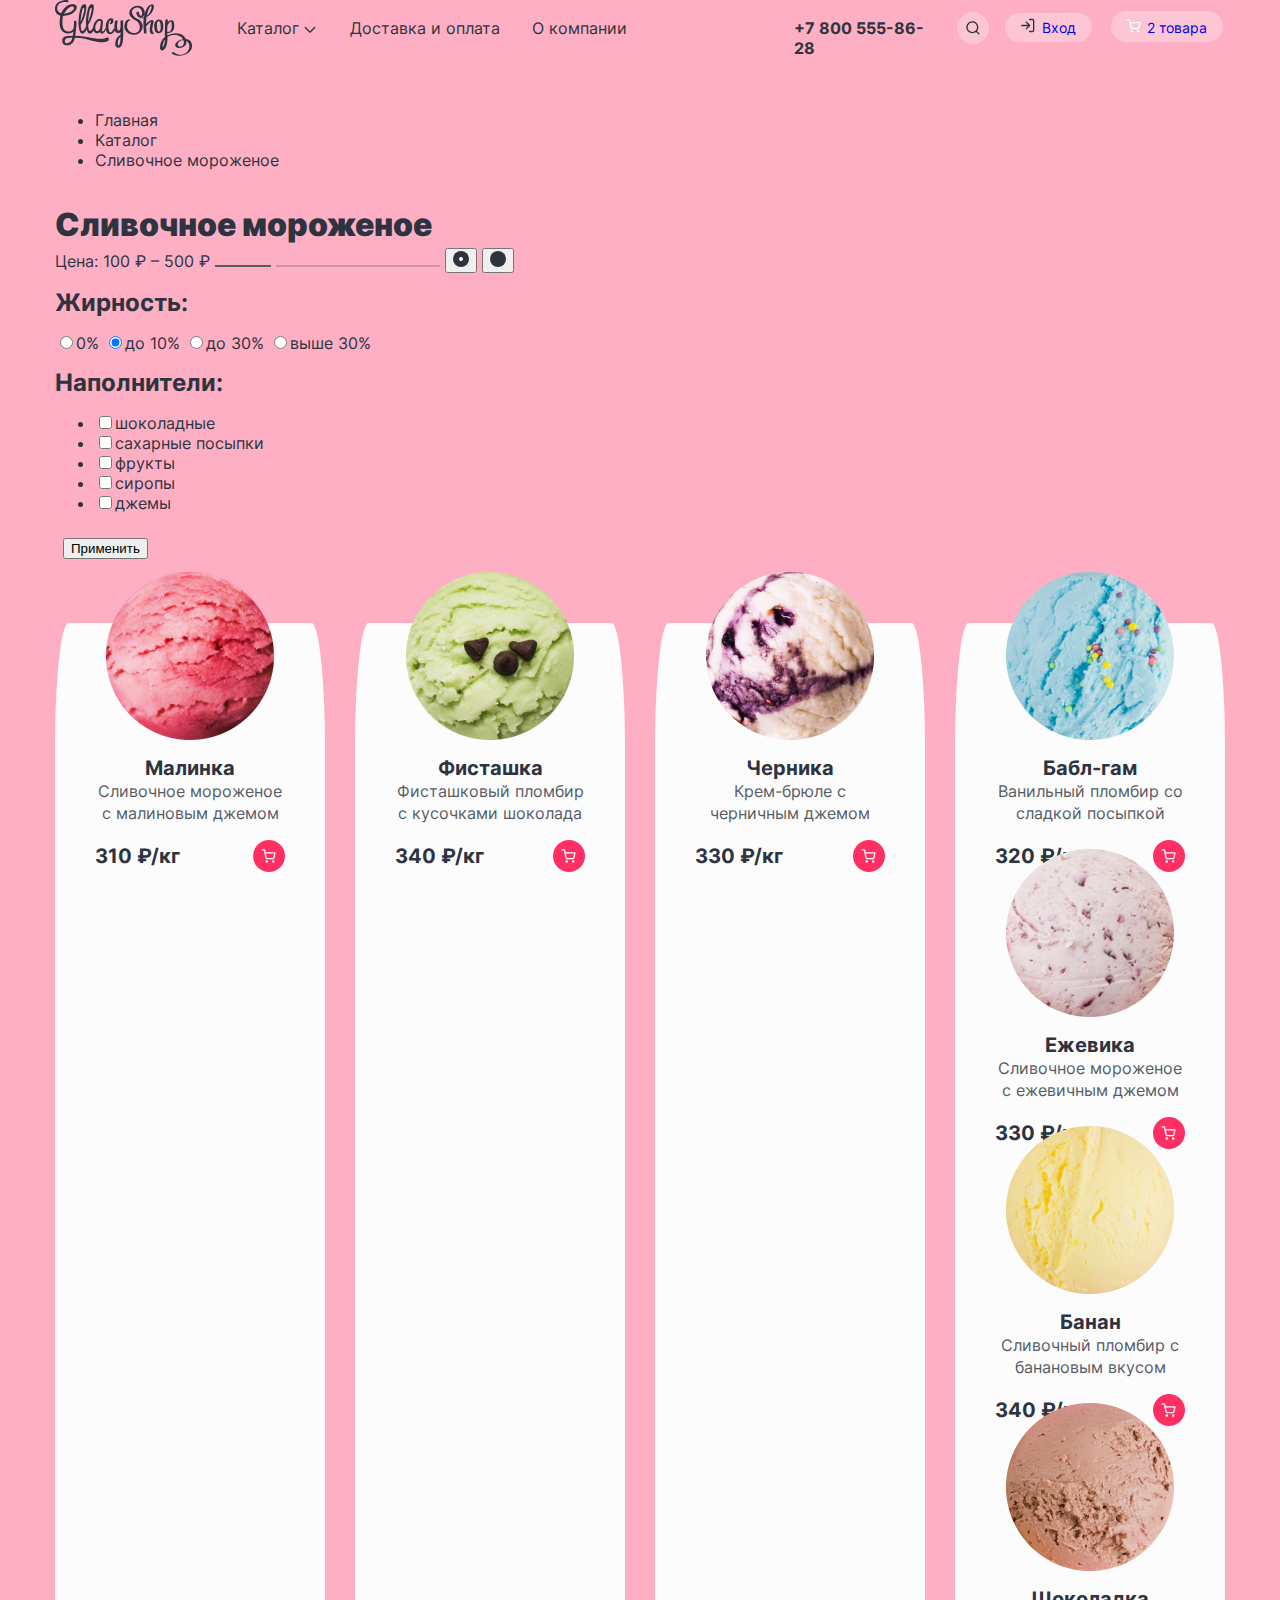
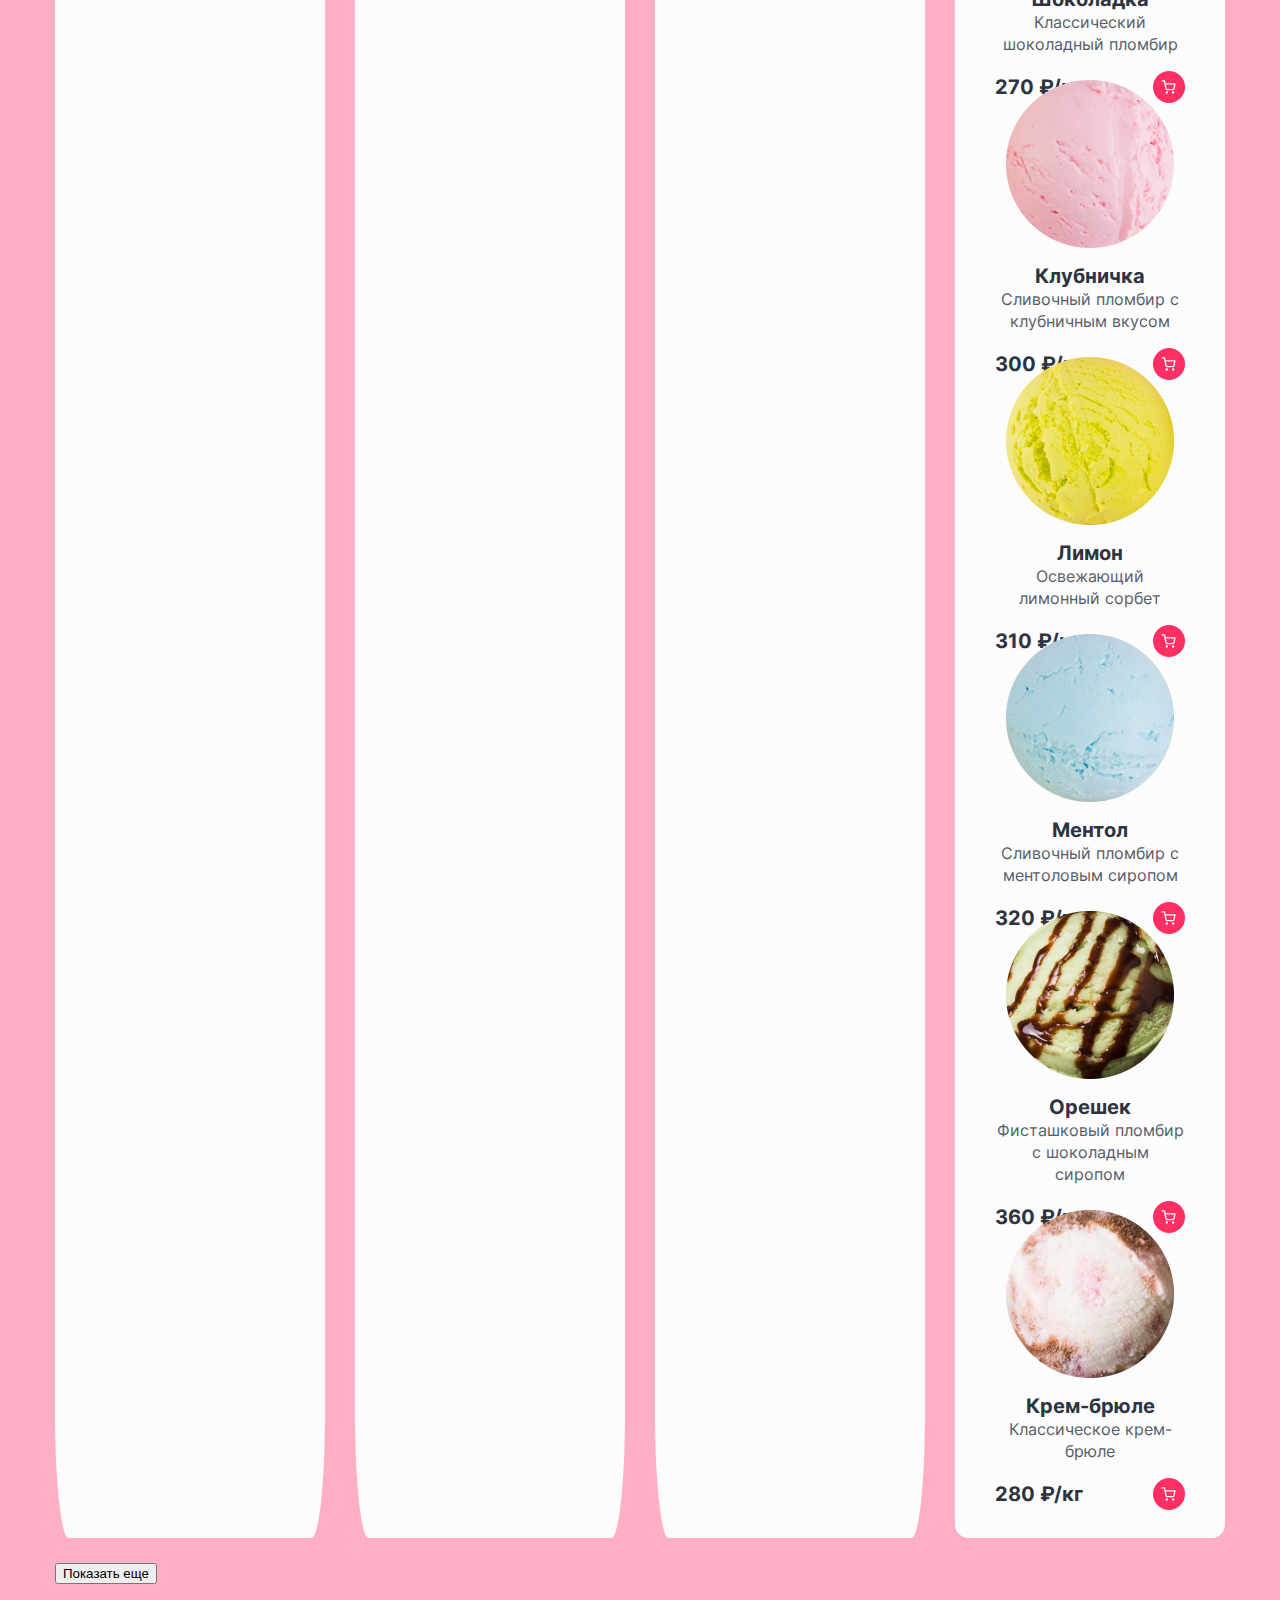
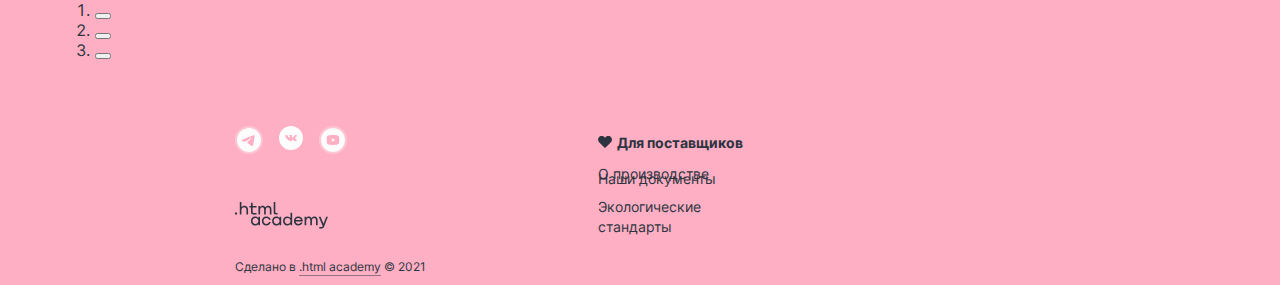
<file: catalog.html>
<!DOCTYPE html>
<html lang="ru">

<head>
  <meta charset="utf-8">
  <meta name="viewport" content="width=device-width" scale=1.0>
  <title>Магазин "Глейси"</title>
  <link rel="stylesheet" href="./styles/styles.css">
</head>

<body class="page-container ">
  <div class="page-content">
    <header class="page-header">
      <h1 class="visually-hidden">Магазин "Глейси"</h1>
      <nav class="header-navigation">
        <a class="header-link" href="#">
          <img class="header-logo" src="./images/logo-header.png " width="137" height="56"
            alt="Логотип магазина Глейси.">
        </a>
        <ul class="navigation-menu-list">
          <li class="navigation-item catalog-item">
            <a class="navigation-link navigation-link-catalog" href="catalog.html">Каталог
            </a>
            <div class="popover-catalog popover-open">
              <ul class="subcatalog-list">
                <li class="subcatalog-item subcatalog-new">
                  <a href="#" class="subcatalog-link">Новинки</a>
                </li>
                <li class="subcatalog-item">
                  <a href="catalog.html" class="subcatalog-link">Сливочное</a>
                </li>
                <li class="subcatalog-item">
                  <a href="#" class="subcatalog-link">Щербеты</a>
                </li>
                <li class="subcatalog-item">
                  <a href="#" class="subcatalog-link">Фруктовый лед</a>
                </li>
                <li class="subcatalog-item">
                  <a href="#" class="subcatalog-link">Мелорин</a>
                </li>
              </ul>
            </div>
          </li>
          <li class="navigation-item">
            <a class="navigation-link" href="#">Доставка и оплата</a>
          </li>
          <li class="navigation-item">
            <a class="navigation-link" href="#">О компании</a>
          </li>
        </ul>
      </nav>
      <nav class="navigation-user-menu">
        <div class="phone-link-wrapper">
          <a class="phone-link" href="tel:+78005558628">+7 800 555-86-28</a>
        </div>
        <ul class="navigation-user-list">
          <li class="navigation-user-item">
            <a class="navigation-user-link navigation-search-entry" href="#">
              <svg class="header-search-icon" width="14" height="14" aria-hidden="true" focusable="false" role="img"
                viewBox="0 0 14 14" fill="none" xmlns="http://www.w3.org/2000/svg">
                <path fill-rule="evenodd" clip-rule="evenodd"
                  d="M1.663 6.188a4.667 4.667 0 1 1 8.028 3.237.674.674 0 0 0-.124.124 4.667 4.667 0 0 1-7.904-3.361Zm8.412 4.688a6 6 0 1 1 .943-.943l2.45 2.45a.667.667 0 1 1-.943.943l-2.45-2.45Z" />
              </svg>
              <span class="visually-hidden">Поиск по сайту</span>
            </a>
            <div class="popover-search-wrapper popover-open">
              <form class="popover-search-form" action="https://echo.htmlacademy.ru/" method="get">
                <label class="visually-hidden" for="form-search">Поиск товара на сайте
                </label>
                <input class="search-form-input input-field-state" name="form-search" type="text" id="form-search"
                  placeholder="Поиск по сайту" required>
                <span class="visually-hidden">Сбросить</span>
              </form>
            </div>
          </li>
          <li class="navigation-user-item entry-popover">
            <a class="navigation-user-link navigation-user-entry" href="#">
              <svg class="entry-icon" width="14" height="15" viewBox="0 0 14 15" fill="none"
                xmlns="http://www.w3.org/2000/svg" aria-hidden="true" focusable="false" role="img">
                <path fill-rule="evenodd" clip-rule="evenodd"
                  d="M8 1.525c0-.369.298-.667.667-.667h2.666a2 2 0 0 1 2 2v9.333a2 2 0 0 1-2 2H8.667a.667.667 0 0 1 0-1.333h2.666A.667.667 0 0 0 12 12.19V2.858a.666.666 0 0 0-.667-.667H8.667A.667.667 0 0 1 8 1.525ZM4.862 3.72c.26-.26.682-.26.943 0l3.329 3.329a.673.673 0 0 1 .2.476.664.664 0 0 1-.2.476l-3.33 3.328a.667.667 0 1 1-.942-.943l2.195-2.195H.667a.667.667 0 1 1 0-1.333h6.39L4.862 4.663a.667.667 0 0 1 0-.943Z" />
              </svg>
              <span class="header-entry-text">Вход</span>
            </a>
            <div class="popover-personal popover-open">
              <section class="popover-account-content">
                <div class="account-wrapper">
                  <h2 class="personal-account">Личный кабинет</h2>
                  <form class="entry-form" action="https://echo.htmlacademy.ru/" method="post">
                    <div class="registr-email">
                      <label for="entry-email" class="visually-hidden">Поле ввода имейла</label>
                      <input type="text" class="entry-input input-account" name="email" id="entry-email"
                        placeholder="email@example.com" required>
                    </div>
                    <div class="registr-password">
                      <label for="entry-password" class="visually-hidden">Поле ввода пароля</label>
                      <input type="password" name="password" class="entry-input input-account" id="entry-password"
                        required>
                    </div>
                  </form>
                </div>
                <div class="registr-wrapper">
                  <button class="entry-button button" type="submit">Войти
                  </button>
                  <div class="entry-wrapper">
                    <a href="#" class="auth-recovery">Забыли пароль?</a>
                    <a href="#" class="auth-register">Регистрация</a>
                  </div>
              </section>
            </div>
          </li>
          <li class="navigation-user-item cart-item">
            <a class="navigation-user-link navigation-cart" href="#">
              <svg class="cart-icon" width="15" height="14" viewBox="0 0 15 14" fill="none"
                xmlns="http://www.w3.org/2000/svg" aria-hidden="true" focusable="false" role="img">
                <path fill-rule="evenodd" clip-rule="evenodd"
                  d="M1.167.108a.667.667 0 1 0 0 1.333h1.77l.468 2.336a.664.664 0 0 0 .011.053l.967 4.833a1.826 1.826 0 0 0 1.819 1.47h5.62a1.826 1.826 0 0 0 1.819-1.47l.001-.005.927-4.861a.667.667 0 0 0-.655-.792H4.611L4.138.644a.667.667 0 0 0-.654-.536H1.167ZM5.69 8.402l-.813-4.064h8.23l-.775 4.067a.492.492 0 0 1-.492.395H6.183a.492.492 0 0 1-.492-.397Zm-1.134 3.961a1.246 1.246 0 1 1 2.492 0 1.246 1.246 0 0 1-2.492 0Zm6.374 0a1.246 1.246 0 1 1 2.491 0 1.246 1.246 0 0 1-2.491 0Z" />
              </svg>
              <span class="products-quantity">2 товара</span>
              <span class="products-quantity cart-empty">нет товаров</span>
            </a>
            <div class="cart-popover-wrapper">
              <div class="cart-popover">
                <h2 class="cart-popover-caption">Корзина</h2>
                <form class="cart-form" action="https://echo.htmlacademy.ru/" method="get">
                  <ul class="cart-popover-list">
                    <li class="cart-popover-item">
                      <a href="#" class="cart-item-link">
                        <img src="./images/ball-cream.png" width="46" height="46" alt="Малиновое мороженое."
                          class="cart-item-img">
                        <div class="cart-caption-wrapper">
                          <h3 class="cart-product-caption">Малинка
                          </h3>
                          <input type="hidden" id="product-cart" name="product" value="Мороженое малиновое">
                          <span class="cart-product-quantity">1 кг х 310 ₽</span>
                        </div>
                      </a>
                      <span class="cart-product-price">310 ₽</span>
                      <button class="cart-product-button" type="button">
                        <span class="visually-hidden">Удалить товар из корзины.</span>
                      </button>
                    </li>
                    <li class="cart-popover-item">
                      <a href="#" class="cart-item-link">
                        <img class="cart-item-img" src="./images/babl-gam.png" width="46" height="46"
                          alt="Мороженое бабл-гам.">
                        <div class="cart-caption-wrapper">
                          <h3 class="cart-product-caption">Бабл-гам</h3>
                          <input type="hidden" id="product-cart-bubblegum" name="product" value="Мороженое bubblegum">
                          <span class="cart-product-quantity">1,5 кг х 320 ₽</span>
                        </div>
                      </a>
                      <span class="cart-product-price">480 ₽</span>
                      <button class="cart-product-button product-button" type="button">
                        <span class="visually-hidden">Удалить товар из корзины.</span>
                      </button>
                    </li>
                  </ul>
                </form>
                <div class="cart-order-wrapper">
                  <button type="submit" class="cart-form-button button">Оформить заказ
                  </button>
                  <span class="cart-total-price">Итого: 790 ₽</span>
                </div>

              </div>
            </div>
            <div class="cart-popover-empty" Ваша корзина пока пуста>
            </div>
          </li>
        </ul>
      </nav>
    </header>
    <section class="breadcrumbs">
      <h2 class="visually-hidden">Сливочное мороженое</h2>
      <div class="breadcrumbs-wrapper">
        <div class="bread-wrapper">
      <ul class="breadcrumbs-list>">
        <li class="breadcrumbs-item">
          <a class="breadcrumbs-link main-page" href="#">Главная</a>
        </li>
        <li class="breadcrumbs-item">
          <a class="breadcrumbs-link main-catalog" href="#">Каталог</a>
        </li>
        <li class="breadcrumbs-item creamy-ice">
          <a class="breadcrumbs-link creamy-ice" href="#">Сливочное мороженое</a>
        </li>
      </ul>
      </div>
      <span class="breadcrumbs-title">Сливочное мороженое</span>
      </div>
    </section>
<section class="price">
  <h2 class="visually-hidden">Сортировка по цене</h2>
  <span class="price-product">Цена: 100 ₽ – 500 ₽</span>
  <img class="centr-line" src="./images/Линия центр.svg" width="56" alt="Линия центр">
   <img class="main-line" src="./images/Линия основная.png" width="164" alt="Линия основная">
  <button class="slider-button slider-next" type="button"><img class="circle-1" src="./images/Круг 1.svg" width="16" height="16" alt="Круг"></button>
  <button class="slider-button slider-prev" type="button"><img class="circle-2" src="./images/круг2.svg" width="16" height="16" alt="Круг"></button>
</section>
<section class="fat-content">
  <h2 class="fat">Жирность:</h2>
<input type="radio" name="checkbox" aria-label="0%">0%</label>
<input type="radio" name="checkbox" aria-label="до 10%" checked>до 10%</label>
<input type="radio" name="checkbox" aria-label="до 30%">до 30%</label>
<input type="radio" name="checkbox" aria-label="выше 30%">выше 30% </label>
</section>
<section class="fillers">
  <h2 class="fillers-cream">Наполнители:</h2>
  <ul class="fillers-list">
    <li class="fillers-item">
      <input type="checkbox" aria-label="chocolate">шоколадные</label>
    </li>
    <li class="fillers-item">
      <input type="checkbox" aria-label="sugar-sprinkles">сахарные посыпки</label>
    </li>
    <li class="fillers-item">
      <input type="checkbox" aria-label="fruits">фрукты</label>
    </li>
    <li class="fillers-item">
      <input type="checkbox" aria-label="syrups">сиропы</label>
    </li>
    <li class="fillers-item">
      <input type="checkbox" aria-label="jams">джемы</label>
      </li>
  </ul>
  <a class="navigation-link" href="#">
  <button class="button-apply" type="submit">Применить</button>
  </a>
</section>
<section class="popular-products">
  <h2 class="visually-hidden">Популярные продукты</h2>
  <div class="products-cards">
    <div class="products-wrapper">
      <div class="products-img-wrapper">
        <img class="products-item-img" src="./images/ball-cream.png" width="168" height="168"
          alt="Мороженое малиновое.">
      </div>
      <div class="products-desc-wrapper">
        <h3 class="products-caption">Малинка</h3>
        <p class="products-desc">Сливочное мороженое с малиновым джемом</p>
      </div>
      <div class="products-price-wrapper">
        <span class="products-price">310 ₽/кг</span>
        <a class="products-cart-icon" href="#">
          <svg class="cart-icon" width="15" height="14" viewBox="0 0 15 14" fill="none"
            xmlns="http://www.w3.org/2000/svg" role="img" aria-label="Поместить в корзину.">
            <path fill-rule="evenodd" clip-rule="evenodd"
              d="M1.167.25a.667.667 0 1 0 0 1.333h1.77l.468 2.336a.664.664 0 0 0 .011.053l.967 4.833a1.826 1.826 0 0 0 1.819 1.47h5.62a1.826 1.826 0 0 0 1.819-1.47l.001-.005.927-4.861a.667.667 0 0 0-.655-.792H4.611L4.138.786A.667.667 0 0 0 3.484.25H1.167ZM5.69 8.544 4.878 4.48h8.23l-.775 4.067a.492.492 0 0 1-.492.395H6.183a.492.492 0 0 1-.492-.397Zm-1.134 3.961a1.246 1.246 0 1 1 2.492 0 1.246 1.246 0 0 1-2.492 0Zm6.374 0a1.246 1.246 0 1 1 2.491 0 1.246 1.246 0 0 1-2.491 0Z" />
          </svg>
        </a>
      </div>
    </div>

    <div class="products-wrapper">
      <div class="products-img-wrapper">
        <img class="products-item-img" src="./images/ball-pistachio.png" width="168" height="168"
          alt="Мороженое фисташковое.">
      </div>
      <div class="products-desc-wrapper">
        <h3 class="products-caption">Фисташка</h3>
        <p class="products-desc">Фисташковый пломбир с кусочками шоколада
        </p>
      </div>
      <div class="products-price-wrapper">
        <span class="products-price">340 ₽/кг</span>
        <a class="products-cart-icon" href="#">
          <svg class="cart-icon" width="15" height="14" viewBox="0 0 15 14" fill="none"
            xmlns="http://www.w3.org/2000/svg" role="img" aria-label="Поместить в корзину.">
            <path fill-rule="evenodd" clip-rule="evenodd"
              d="M1.167.25a.667.667 0 1 0 0 1.333h1.77l.468 2.336a.664.664 0 0 0 .011.053l.967 4.833a1.826 1.826 0 0 0 1.819 1.47h5.62a1.826 1.826 0 0 0 1.819-1.47l.001-.005.927-4.861a.667.667 0 0 0-.655-.792H4.611L4.138.786A.667.667 0 0 0 3.484.25H1.167ZM5.69 8.544 4.878 4.48h8.23l-.775 4.067a.492.492 0 0 1-.492.395H6.183a.492.492 0 0 1-.492-.397Zm-1.134 3.961a1.246 1.246 0 1 1 2.492 0 1.246 1.246 0 0 1-2.492 0Zm6.374 0a1.246 1.246 0 1 1 2.491 0 1.246 1.246 0 0 1-2.491 0Z" />
          </svg>
        </a>
      </div>
    </div>
    <div class="products-wrapper">
      <div class="products-img-wrapper">
        <img src="./images/blueberries.png" width="168" height="168" alt="Черничное мороженое."
          class="products-item-img">
      </div>
      <div class="products-desc-wrapper">
        <h3 class="products-caption">Черника</h3>
        <p class="products-desc">Крем-брюле
          с черничным джемом
        </p>
      </div>
      <div class="products-price-wrapper">
        <span class="products-price">330 ₽/кг</span>
        <a class="products-cart-icon" href="#">
          <svg class="cart-icon" width="15" height="14" viewBox="0 0 15 14" fill="none"
            xmlns="http://www.w3.org/2000/svg" role="img" aria-label="Поместить в корзину.">
            <path fill-rule="evenodd" clip-rule="evenodd"
              d="M1.167.25a.667.667 0 1 0 0 1.333h1.77l.468 2.336a.664.664 0 0 0 .011.053l.967 4.833a1.826 1.826 0 0 0 1.819 1.47h5.62a1.826 1.826 0 0 0 1.819-1.47l.001-.005.927-4.861a.667.667 0 0 0-.655-.792H4.611L4.138.786A.667.667 0 0 0 3.484.25H1.167ZM5.69 8.544 4.878 4.48h8.23l-.775 4.067a.492.492 0 0 1-.492.395H6.183a.492.492 0 0 1-.492-.397Zm-1.134 3.961a1.246 1.246 0 1 1 2.492 0 1.246 1.246 0 0 1-2.492 0Zm6.374 0a1.246 1.246 0 1 1 2.491 0 1.246 1.246 0 0 1-2.491 0Z" />
          </svg>
        </a>
      </div>
    </div>
    <div class="products-wrapper">
      <div class="products-img-wrapper">
        <img src="./images/babl-gam.png" alt="Мороженое с ароматом ванили." width="168" height="168"
          class="products-item-img">
      </div>
      <div class="products-desc-wrapper">
        <h3 class="products-caption">Бабл-гам</h3>
        <p class="products-desc">Ванильный пломбир
          со сладкой посыпкой</p>
      </div>
      <div class="products-price-wrapper">
        <span class="products-price">320 ₽/кг</span>
        <a class="products-cart-icon" href="#">
          <svg class="cart-icon" width="15" height="14" viewBox="0 0 15 14" fill="none"
            xmlns="http://www.w3.org/2000/svg" role="img" aria-label="Поместить в корзину.">
            <path fill-rule="evenodd" clip-rule="evenodd"
              d="M1.167.25a.667.667 0 1 0 0 1.333h1.77l.468 2.336a.664.664 0 0 0 .011.053l.967 4.833a1.826 1.826 0 0 0 1.819 1.47h5.62a1.826 1.826 0 0 0 1.819-1.47l.001-.005.927-4.861a.667.667 0 0 0-.655-.792H4.611L4.138.786A.667.667 0 0 0 3.484.25H1.167ZM5.69 8.544 4.878 4.48h8.23l-.775 4.067a.492.492 0 0 1-.492.395H6.183a.492.492 0 0 1-.492-.397Zm-1.134 3.961a1.246 1.246 0 1 1 2.492 0 1.246 1.246 0 0 1-2.492 0Zm6.374 0a1.246 1.246 0 1 1 2.491 0 1.246 1.246 0 0 1-2.491 0Z" />
          </svg>
        </a>
      </div>
      <div class="products-wrapper">
        <div class="products-img-wrapper">
          <img src="./images/blackberry.png" alt="Мороженое с ежевичным джемом." width="168" height="168"
            class="products-item-img">
        </div>
        <div class="products-desc-wrapper">
          <h3 class="products-caption">Ежевика</h3>
          <p class="products-desc">Сливочное мороженое с ежевичным джемом</p>
        </div>
        <div class="products-price-wrapper">
          <span class="products-price">330 ₽/кг</span>
          <a class="products-cart-icon" href="#">
            <svg class="cart-icon" width="15" height="14" viewBox="0 0 15 14" fill="none"
              xmlns="http://www.w3.org/2000/svg" role="img" aria-label="Поместить в корзину.">
              <path fill-rule="evenodd" clip-rule="evenodd"
                d="M1.167.25a.667.667 0 1 0 0 1.333h1.77l.468 2.336a.664.664 0 0 0 .011.053l.967 4.833a1.826 1.826 0 0 0 1.819 1.47h5.62a1.826 1.826 0 0 0 1.819-1.47l.001-.005.927-4.861a.667.667 0 0 0-.655-.792H4.611L4.138.786A.667.667 0 0 0 3.484.25H1.167ZM5.69 8.544 4.878 4.48h8.23l-.775 4.067a.492.492 0 0 1-.492.395H6.183a.492.492 0 0 1-.492-.397Zm-1.134 3.961a1.246 1.246 0 1 1 2.492 0 1.246 1.246 0 0 1-2.492 0Zm6.374 0a1.246 1.246 0 1 1 2.491 0 1.246 1.246 0 0 1-2.491 0Z" />
            </svg>
          </a>
        </div>
      </div>
      <div class="products-wrapper">
        <div class="products-img-wrapper">
          <img src="./images/banan-2.png" alt="Мороженое со вкусом банана." width="168" height="168"
            class="products-item-img">
        </div>
        <div class="products-desc-wrapper">
          <h3 class="products-caption">Банан</h3>
          <p class="products-desc">Сливочный пломбир с банановым вкусом</p>
        </div>
        <div class="products-price-wrapper">
          <span class="products-price">340 ₽/кг</span>
          <a class="products-cart-icon" href="#">
            <svg class="cart-icon" width="15" height="14" viewBox="0 0 15 14" fill="none"
              xmlns="http://www.w3.org/2000/svg" role="img" aria-label="Поместить в корзину.">
              <path fill-rule="evenodd" clip-rule="evenodd"
                d="M1.167.25a.667.667 0 1 0 0 1.333h1.77l.468 2.336a.664.664 0 0 0 .011.053l.967 4.833a1.826 1.826 0 0 0 1.819 1.47h5.62a1.826 1.826 0 0 0 1.819-1.47l.001-.005.927-4.861a.667.667 0 0 0-.655-.792H4.611L4.138.786A.667.667 0 0 0 3.484.25H1.167ZM5.69 8.544 4.878 4.48h8.23l-.775 4.067a.492.492 0 0 1-.492.395H6.183a.492.492 0 0 1-.492-.397Zm-1.134 3.961a1.246 1.246 0 1 1 2.492 0 1.246 1.246 0 0 1-2.492 0Zm6.374 0a1.246 1.246 0 1 1 2.491 0 1.246 1.246 0 0 1-2.491 0Z" />
            </svg>
          </a>
        </div>
      </div>
      <div class="products-wrapper">
        <div class="products-img-wrapper">
          <img src="./images/chocolate.png" alt="Мороженое с шоколадным вкусом." width="168" height="168"
            class="products-item-img">
        </div>
        <div class="products-desc-wrapper">
          <h3 class="products-caption">Шоколадка</h3>
          <p class="products-desc">Классический шоколадный пломбир
          </p>
        </div>
        <div class="products-price-wrapper">
          <span class="products-price">270 ₽/кг</span>
          <a class="products-cart-icon" href="#">
            <svg class="cart-icon" width="15" height="14" viewBox="0 0 15 14" fill="none"
              xmlns="http://www.w3.org/2000/svg" role="img" aria-label="Поместить в корзину.">
              <path fill-rule="evenodd" clip-rule="evenodd"
                d="M1.167.25a.667.667 0 1 0 0 1.333h1.77l.468 2.336a.664.664 0 0 0 .011.053l.967 4.833a1.826 1.826 0 0 0 1.819 1.47h5.62a1.826 1.826 0 0 0 1.819-1.47l.001-.005.927-4.861a.667.667 0 0 0-.655-.792H4.611L4.138.786A.667.667 0 0 0 3.484.25H1.167ZM5.69 8.544 4.878 4.48h8.23l-.775 4.067a.492.492 0 0 1-.492.395H6.183a.492.492 0 0 1-.492-.397Zm-1.134 3.961a1.246 1.246 0 1 1 2.492 0 1.246 1.246 0 0 1-2.492 0Zm6.374 0a1.246 1.246 0 1 1 2.491 0 1.246 1.246 0 0 1-2.491 0Z" />
            </svg>
          </a>
        </div>
      </div>
      <div class="products-wrapper">
        <div class="products-img-wrapper">
          <img src="./images/strawberry-с.png" alt="Мороженое со вкусом клубники." width="168" height="168"
            class="products-item-img">
        </div>
        <div class="products-desc-wrapper">
          <h3 class="products-caption">Клубничка</h3>
          <p class="products-desc">Сливочный пломбир с клубничным вкусом
          </p>
        </div>
        <div class="products-price-wrapper">
          <span class="products-price">300 ₽/кг</span>
          <a class="products-cart-icon" href="#">
            <svg class="cart-icon" width="15" height="14" viewBox="0 0 15 14" fill="none"
              xmlns="http://www.w3.org/2000/svg" role="img" aria-label="Поместить в корзину.">
              <path fill-rule="evenodd" clip-rule="evenodd"
                d="M1.167.25a.667.667 0 1 0 0 1.333h1.77l.468 2.336a.664.664 0 0 0 .011.053l.967 4.833a1.826 1.826 0 0 0 1.819 1.47h5.62a1.826 1.826 0 0 0 1.819-1.47l.001-.005.927-4.861a.667.667 0 0 0-.655-.792H4.611L4.138.786A.667.667 0 0 0 3.484.25H1.167ZM5.69 8.544 4.878 4.48h8.23l-.775 4.067a.492.492 0 0 1-.492.395H6.183a.492.492 0 0 1-.492-.397Zm-1.134 3.961a1.246 1.246 0 1 1 2.492 0 1.246 1.246 0 0 1-2.492 0Zm6.374 0a1.246 1.246 0 1 1 2.491 0 1.246 1.246 0 0 1-2.491 0Z" />
            </svg>
          </a>
        </div>
      </div>

      <div class="products-wrapper">
        <div class="products-img-wrapper">
          <img src="./images/lemon.png" alt="Мороженое со вкусом лимона" width="168" height="168"
            class="products-item-img">
        </div>
        <div class="products-desc-wrapper">
          <h3 class="products-caption">Лимон</h3>
          <p class="products-desc">Освежающий лимонный сорбет
          </p>
        </div>
        <div class="products-price-wrapper">
          <span class="products-price">310 ₽/кг</span>
          <a class="products-cart-icon" href="#">
            <svg class="cart-icon" width="15" height="14" viewBox="0 0 15 14" fill="none"
              xmlns="http://www.w3.org/2000/svg" role="img" aria-label="Поместить в корзину.">
              <path fill-rule="evenodd" clip-rule="evenodd"
                d="M1.167.25a.667.667 0 1 0 0 1.333h1.77l.468 2.336a.664.664 0 0 0 .011.053l.967 4.833a1.826 1.826 0 0 0 1.819 1.47h5.62a1.826 1.826 0 0 0 1.819-1.47l.001-.005.927-4.861a.667.667 0 0 0-.655-.792H4.611L4.138.786A.667.667 0 0 0 3.484.25H1.167ZM5.69 8.544 4.878 4.48h8.23l-.775 4.067a.492.492 0 0 1-.492.395H6.183a.492.492 0 0 1-.492-.397Zm-1.134 3.961a1.246 1.246 0 1 1 2.492 0 1.246 1.246 0 0 1-2.492 0Zm6.374 0a1.246 1.246 0 1 1 2.491 0 1.246 1.246 0 0 1-2.491 0Z" />
            </svg>
          </a>
        </div>
      </div>

      <div class="products-wrapper">
        <div class="products-img-wrapper">
          <img src="./images/mentol.png" alt="Мороженое с ментоловым сиропом." width="168" height="168"
            class="products-item-img">
        </div>
        <div class="products-desc-wrapper">
          <h3 class="products-caption">Ментол</h3>
          <p class="products-desc">Сливочный пломбир с ментоловым сиропом
          </p>
        </div>
        <div class="products-price-wrapper">
          <span class="products-price">320 ₽/кг</span>
          <a class="products-cart-icon" href="#">
            <svg class="cart-icon" width="15" height="14" viewBox="0 0 15 14" fill="none"
              xmlns="http://www.w3.org/2000/svg" role="img" aria-label="Поместить в корзину.">
              <path fill-rule="evenodd" clip-rule="evenodd"
                d="M1.167.25a.667.667 0 1 0 0 1.333h1.77l.468 2.336a.664.664 0 0 0 .011.053l.967 4.833a1.826 1.826 0 0 0 1.819 1.47h5.62a1.826 1.826 0 0 0 1.819-1.47l.001-.005.927-4.861a.667.667 0 0 0-.655-.792H4.611L4.138.786A.667.667 0 0 0 3.484.25H1.167ZM5.69 8.544 4.878 4.48h8.23l-.775 4.067a.492.492 0 0 1-.492.395H6.183a.492.492 0 0 1-.492-.397Zm-1.134 3.961a1.246 1.246 0 1 1 2.492 0 1.246 1.246 0 0 1-2.492 0Zm6.374 0a1.246 1.246 0 1 1 2.491 0 1.246 1.246 0 0 1-2.491 0Z" />
            </svg>
          </a>
        </div>
      </div>

      <div class="products-wrapper">
        <div class="products-img-wrapper">
          <img src="./images/nut.png" alt="Фисташковый пломбир" width="168" height="168" class="products-item-img">
        </div>
        <div class="products-desc-wrapper">
          <h3 class="products-caption">Орешек</h3>
          <p class="products-desc">Фисташковый пломбир с шоколадным сиропом</p>
        </div>
        <div class="products-price-wrapper">
          <span class="products-price">360 ₽/кг</span>
          <a class="products-cart-icon" href="#">
            <svg class="cart-icon" width="15" height="14" viewBox="0 0 15 14" fill="none"
              xmlns="http://www.w3.org/2000/svg" role="img" aria-label="Поместить в корзину.">
              <path fill-rule="evenodd" clip-rule="evenodd"
                d="M1.167.25a.667.667 0 1 0 0 1.333h1.77l.468 2.336a.664.664 0 0 0 .011.053l.967 4.833a1.826 1.826 0 0 0 1.819 1.47h5.62a1.826 1.826 0 0 0 1.819-1.47l.001-.005.927-4.861a.667.667 0 0 0-.655-.792H4.611L4.138.786A.667.667 0 0 0 3.484.25H1.167ZM5.69 8.544 4.878 4.48h8.23l-.775 4.067a.492.492 0 0 1-.492.395H6.183a.492.492 0 0 1-.492-.397Zm-1.134 3.961a1.246 1.246 0 1 1 2.492 0 1.246 1.246 0 0 1-2.492 0Zm6.374 0a1.246 1.246 0 1 1 2.491 0 1.246 1.246 0 0 1-2.491 0Z" />
            </svg>
          </a>
        </div>
      </div>

      <div class="products-wrapper">
        <div class="products-img-wrapper">
          <img src="./images/creme-brulee.png" alt="Крем-брюле." width="168" height="168" class="products-item-img">
        </div>
        <div class="products-desc-wrapper">
          <h3 class="products-caption">Крем-брюле</h3>
          <p class="products-desc">Классическое крем-брюле
          </p>
        </div>
        <div class="products-price-wrapper">
          <span class="products-price">280 ₽/кг</span>
          <a class="products-cart-icon" href="#">
            <svg class="cart-icon" width="15" height="14" viewBox="0 0 15 14" fill="none"
              xmlns="http://www.w3.org/2000/svg" role="img" aria-label="Поместить в корзину.">
              <path fill-rule="evenodd" clip-rule="evenodd"
                d="M1.167.25a.667.667 0 1 0 0 1.333h1.77l.468 2.336a.664.664 0 0 0 .011.053l.967 4.833a1.826 1.826 0 0 0 1.819 1.47h5.62a1.826 1.826 0 0 0 1.819-1.47l.001-.005.927-4.861a.667.667 0 0 0-.655-.792H4.611L4.138.786A.667.667 0 0 0 3.484.25H1.167ZM5.69 8.544 4.878 4.48h8.23l-.775 4.067a.492.492 0 0 1-.492.395H6.183a.492.492 0 0 1-.492-.397Zm-1.134 3.961a1.246 1.246 0 1 1 2.492 0 1.246 1.246 0 0 1-2.492 0Zm6.374 0a1.246 1.246 0 1 1 2.491 0 1.246 1.246 0 0 1-2.491 0Z" />
            </svg>
          </a>
        </div>
      </div>
    </div>
</section>
<div class="pagination">
  <section class="pagination-page">
    <button class="button-show-more" type="submit">Показать еще</button>
    <ol class="slider-pagination">
      <li class="slider-pagination-item">
        <button class="slider-pagination-button slider-pagination-button-current" type="button">
          <span class="visually-hidden">1 фото</span>
        </button>
      </li>
      <li class="slider-pagination-item">
        <button class="slider-pagination-button" type="button">
          <span class="visually-hidden">2 фото</span>
        </button>
      </li>
      <li class="slider-pagination-item">
        <button class="slider-pagination-button" type="button">
          <span class="visually-hidden">3 фото</span>
        </button>
      </li>
    </ol>
  </section>
</div>
</main>

<footer class="page-footer">
  <div class="wrapper-footer">
    <div class="social-network">
      <ul class="social-list">
        <li class="social-item">
          <a class="social-link" href="https://t.me/htmlacademy">
            <svg xmlns="http://www.w3.org/2000/svg" width="28" height="28" fill="none" viewBox="0 0 28 28">
              <path fill="#FCFCFC" fill-rule="evenodd"
                d="M26 14a12 12 0 1 1-24 0 12 12 0 0 1 24 0Zm-11.57-3.14c-1.17.48-3.5 1.49-7 3.01-.57.23-.86.45-.9.67-.04.36.42.5 1.04.7l.27.08c.6.2 1.43.44 1.86.45.39 0 .82-.16 1.3-.48 3.27-2.21 4.96-3.33 5.06-3.35.08-.02.18-.04.25.02.07.07.07.18.06.22-.05.19-1.84 1.86-2.77 2.72a28.24 28.24 0 0 0-.82.79c-.57.54-1 .96.02 1.63.5.32.89.59 1.28.85a88.77 88.77 0 0 0 1.8 1.23c.5.35.95.67 1.5.62.32-.03.66-.33.82-1.23.4-2.13 1.18-6.73 1.36-8.63.01-.16 0-.31-.02-.47a.5.5 0 0 0-.17-.33.78.78 0 0 0-.46-.14c-.46.01-1.15.25-4.48 1.64Z"
                clip-rule="evenodd" />
              <rect width="26" height="26" x="1" y="1" stroke="#FCFCFC" stroke-opacity=".3" stroke-width="2" rx="13" />
            </svg>
            <span class="visually-hidden">
              Телеграм
            </span>
          </a>
        </li>
        <li class="social-item">
          <a class="social-link" href="https://vk.com/htmlacademy">
            <svg xmlns="http://www.w3.org/2000/svg" width="24" height="24" fill="none" viewBox="0 0 24 24">
              <path fill="#FCFCFC" fill-rule="evenodd"
                d="M24 12a12 12 0 1 1-24 0 12 12 0 0 1 24 0Zm-11.41 2.97h-.72s-1.58.09-2.98-1.18C7.37 12.4 6.03 9.65 6.03 9.65s-.07-.18 0-.27c.1-.1.36-.1.36-.1l1.72-.01s.16.02.27.1c.1.05.15.17.15.17s.28.61.65 1.17c.71 1.08 1.05 1.32 1.29 1.2.35-.16.25-1.53.25-1.53s0-.5-.18-.71c-.14-.17-.41-.22-.53-.24-.1-.01.06-.2.26-.3.31-.13.86-.13 1.5-.13.5 0 .65.03.84.07.46.1.44.41.41 1.08l-.02.7v.18c-.01.34-.02.73.23.88.13.07.45 0 1.26-1.19.38-.56.66-1.23.66-1.23s.07-.12.16-.17c.1-.05.24-.04.24-.04h1.8s.54-.06.63.15c.1.23-.2.75-.94 1.61-.7.82-1.03 1.12-1 1.38.01.2.23.38.66.72.89.73 1.13 1.1 1.18 1.2l.01.01c.4.58-.44.62-.44.62l-1.6.02s-.34.06-.8-.2a3.94 3.94 0 0 1-.69-.6c-.33-.34-.65-.66-.91-.58-.45.12-.44.96-.44.96s0 .18-.1.28c-.1.1-.32.12-.32.12Z"
                clip-rule="evenodd" />
            </svg>
            <span class="visually-hidden">
              В Контакте
            </span>
          </a>
        </li>
        <li class="social-item">
          <a class="social-link" href="https://www.youtube.com/user/htmlacademyru">
            <svg xmlns="http://www.w3.org/2000/svg" width="28" height="28" fill="none" viewBox="0 0 28 28">
              <path fill="#FCFCFC"
                d="m16 13.8-2.8-1.32c-.25-.11-.45.01-.45.29v2.46c0 .28.2.4.45.29L16 14.2c.25-.12.25-.3 0-.42ZM14 2a12 12 0 1 0 0 24 12 12 0 0 0 0-24Zm0 16.88c-6.14 0-6.25-.56-6.25-4.88s.1-4.88 6.25-4.88c6.14 0 6.25.56 6.25 4.88s-.1 4.88-6.25 4.88Z" />
              <rect width="26" height="26" x="1" y="1" stroke="#FCFCFC" stroke-opacity=".3" stroke-width="2" rx="13" />
            </svg>
            <span class="visually-hidden">
              Youtube
            </span>
          </a>
        </li>
      </ul>
    </div>
    <section class="footer-menu">
      <h2 class="visually-hidden">Для поставщиков</h2>
      <div class="documents">
        <ul class="suppliers-list">
          <li class="suppliers-item suppliers-item-info">
            <a href="#" class="suppliers-link suppliers-link-info">
              <span class="documents-title documents-">Для поставщиков</span>
            </a>
          </li>
          <li class="suppliers-item">
            <a href="#" class="suppliers-link">
              <p class="content-info suppliers-content">О производстве</p>
            </a>
          </li>
        </ul>
      </div>
      <div class="standards">
        <ul class="about-production">
          <li class="suppliers-item">
            <a href="#" class="suppliers-link">
              <p class="content-info">Наши документы</p>
            </a>
          </li>
          <li class="suppliers-item">
            <a href="#" class="suppliers-link">
              <p class="content-info">Экологические стандарты</p>
            </a>
          </li>
        </ul>
      </div>
    </section>
    <div class="about">
      <a class="htmlacademy-logo-link" href="https://htmlacademy.ru/">
        <img class="html-academy-logo" src="./images/logo_htmlacademy.svg" width="93" height="27"
          alt="Логотип HTML-академии.">
      </a>
      <a class="copyright" href="https://htmlacademy.ru/">
        Сделано в <span class="copyright-text">.html academy</span> © 2021</a>
    </div>
  </div>
</footer>
</div>
</body>

</html>
</file>
<file: styles/styles.css>
@font-face {
  font-family: "Inter";
  font-style: normal;
  font-weight: 400;
  src: url(../fonts/inter-400.woff2) format(woff2);
  font-display: swap;
}

@font-face {
  font-family: "Inter";
  font-style: normal;
  font-weight: 700;
  src: url(../fonts/inter-700.woff2) format(woff2);
  font-display: swap;
}

@font-face {
  font-family: "Inter";
  font-style: normal;
  font-weight: 900;
  src: url(../fonts/inter-900.woff2) format(woff2);
  font-display: swap;
}

*,
*::before,
*::after {
  box-sizing: border-box;
}


html {
  height: 100%;
}

body {
  min-width: 100%;
  padding: 0;
  margin: 0;
  background-color: #FEAFC3;
  color: #2d3440;
   font-family: "Inter", sans-serif;
   font-weight: 400;
   font-size: 16px;
   line-height: 20px;

}

.visually-hidden {
  position: absolute;
  width: 1px;
  height: 1px;
  margin: -1px;
  border: 0;
  padding: 0;
  white-space: nowrap;
  /* clip-path: inset(100%); */
  clip-path: inset(100%);
  clip: rect(0 0 0 0);
  overflow: hidden;
}

.page-container {
  min-height: 100vh;
}

.theme-1 {
 background-color: #FEAFC3;
}

.theme-2 {
 background-color: #69A9FF;
}

.theme-3 {
  background-color: #FCC850;
}

.page-content {
    width: 1170px;
    margin: 0 auto;
    display: flex;
    flex-direction: column;
}

.main-index {
  flex-grow: 1;
  margin: 0 auto;

}

.header-link {
  display: inline-block;
  margin-right: 17px;
}

.header-link:focus-visible {
  outline-offset: -2px;
}

.header-logo {
 display: block;
}

.page-header {
   display: flex;
   flex-wrap: wrap;
   align-items: start;
   background-color: #FEAFC3;
   color: #2d3440;
}

.header-navigation {
   display: flex;
    width: 739px;
}

.navigation-menu-list {
  display: flex;
  flex-wrap: wrap;
  padding: 0;
  margin: 0;
  list-style-type: none;
  padding-top: 10px;
  align-items: flex-start;
}

.navigation-user-menu {
  display: flex;
  flex-wrap: wrap;
  padding-top: 12px;
  width: 430px;
  align-items: flex-start;
   column-gap: 13px;
}

.navigation-user-list {
   position: relative;
   display: flex;
    padding: 0;
    margin: 0;
    align-items: center;
    list-style-type: none;
    flex-wrap: wrap;
    column-gap: 16px;
}

.subcatalog-list {
   margin: 0;
    list-style-type: none;
    width: 136px;
    padding: 10px 0 7px 0;
    background-color: #ffffff;
    border-radius: 4px;
}

.subcatalog-link {
  padding: 6px 13px 6px 16px;
    display: block;
    font-size: 14px;
    font-weight: 400;
    color: inherit;
    text-decoration: none;
}


.subcatalog-new {
  position: relative;
  margin-bottom: 5px;
}

.subcatalog-new .subcatalog-link {
  font-size: 14px;
  line-height: 20px;
  font-weight: 700;
  padding-bottom: 12px;
}

.subcatalog-new .subcatalog-link::after {
  content: "";
  display: block;
  width: calc(100% - 32px);
  background-color: rgba(185, 185, 185, 1);
  position: absolute;
  z-index: 3;
  left: 16px;
  top: calc(100% - 1px);
}

.subcatalog-new:hover,
.subcatalog-link:hover {
 background-color: rgba(255, 203, 216, 1);
}


.subcatalog-link:focus {
 background-color: rgba(255, 74, 120, 1);
 outline: none;
}

.subcatalog-link:active{
 background-color: rgba(255, 119, 153, 1);
}

.phone-link {
  display: inline-block;
  color: rgba(45, 52, 64, 1);
  text-decoration: none;
  font-weight: 700;
  padding-top: 6px;
  padding-bottom: 4px;
  max-width: 150px;
}

.phone-link:hover {
  opacity: 0.7;
}

.navigation-link {
  display: inline-block;
  padding: 6px 16px;
  text-decoration: none;
  color: inherit;
  max-width: 179px;
}

.navigation-link-catalog {
  min-width: 117px;
  padding: 6px 38px 6px 16px;
  display: flex;
  flex-direction: row;
  justify-content: space-evenly;
}

.navigation-user-link:hover,
.navigation-link:hover {
  border-radius: 30px;
  background-color: rgba(252, 252, 252, 0.5);
}

.navigation-user-link:focus,
.navigation-link:focus {
  background-color: rgba(252, 252, 252, 0.5);
  border-radius: 30px;
  outline: 2px solid rgba(45, 52, 64, 1);
}

.navigation-user-link:active,
.navigation-link:active {
  border-radius: 30px;
  outline: none;
  background-color: rgba(252, 252, 252, 1);
}

.navigation-link-catalog::after {
  content: "";
  display: inline-block;
  width: 12px;
  height: 7px;
  background-image: url("../images/marc.svg");
  background-repeat: no-repeat;
  padding: 6px;
  position: absolute;
  top: 16px;
  left: 95px;

}

.navigation-link-catalog:hover::after,
.navigation-link-catalog:active::after {
  content: "";
  transform: rotate(180deg);
  background-image: url("../images/marc.svg");

}

.catalog-item:hover>.popover-catalog,
 .navigation-link:hover {
  display: block;
}

.catalog-item:hover>.navigation-link-catalog,
.navigation-link:hover {
  background-color: rgba(255, 74, 120, 1);
  color: rgba(252, 252, 252, 1);
  border-radius: 30px;
}

.catalog-item:hover>.navigation-link-catalog::after {
transform: rotate(180deg);
background-image: url("../images/header-arrow-down-white.svg");
}

.catalog-item:focus>.navigation-link-catalog,
.navigation-link:focus {
  background-color: rgba(255, 74, 120, 1);
  outline: 2px solid rgba(0, 0, 0, 1);
}

.catalog-item:active>.navigation-link-catalog,
.navigation-link:active {
background-color: rgba(255, 74, 120);
opacity: 0.3;
}

.catalog-item:focus-within>.popover-catalog {
  display: block;
}

.catalog-item:focus-within>.navigation-link-catalog {
  color: rgba(252, 252, 252, 1);
  background-color: rgba(255, 74, 120, 1);
  border-radius: 30px;
}

.catalog-item:focus-within>.navigation-link-catalog::after {
  background-image: url("../images/header-arrow-down-white.svg");
  transform: rotate(180deg);
}

.navigation-user-link{
  background-color: rgba(252, 252, 252, 0.3);
  text-decoration: none;

}

.navigation-search-entry {
  padding: 9px;
  border-radius: 16px;
  display: flex;
  justify-content: center;
  align-items: center;
  fill: rgba(45, 52, 64, 1);
}

.header-search-icon {
fill: rgba(45, 52, 64, 1);
}

.navigation-user-entry {
  position: relative;
 max-width: 88px;
 padding: 6px 16px;
  border-radius: 30px;
}

.navigation-user-entry,
.navigation-cart {
  text-decoration: none;
}


.entry-icon {
  margin-right: 3px;
  fill: rgba(45, 52, 64, 1);
  text-align: center;
}

.header-entry-text {
  font-size: 14px;
  text-align: center;
}

.navigation-cart {
border-radius: 30px;
padding: 8px 16px 6px 15px;
}


.cart-icon {
 margin-right: 2px;
 fill: rgba(45, 52, 64, 1);
}

/* footer */

.page- footer {
  max-width: 100%;
}

.wrapper-footer {
  position: relative;
  box-sizing: border-box;
  min-width: 1170px;
  margin: 0;
  padding: 48px 180px;
  display: flex;
  flex-direction: row;
  flex-wrap: wrap;
  align-items: center;
  justify-content: flex-start;

}

.social-network {
  position: absolute;
  display: flex;
  flex-direction: row;
  flex-wrap: wrap;
  top: 50px;
}

.social-list {
  display: flex;
  max-width: 104px;
  list-style-type: none;
  margin: 0;
  padding: 0;

}

.social-item {
  width: 28px;
  height: 28px;
  margin-right: 16px;
  align-items: center;
}

.suppliers-link {
  text-decoration: none;
  font-size: 14px;
  color: inherit;
}


.footer-socials-link:hover::after {
 content: "";
  display: block;
  width: 23px;
  height: 23px;
  border-radius: 50%;
  outline: 2px solid rgba(252, 252, 252, 0.3);
}

.socials-link:focus::after {
  background-color: rgba(252, 252, 252, 1);
  outline: 2px solid rgba(45, 52, 64, 1);
}

.socials-link:focus-visible {
  border: none;
  outline: none;
}

.socials-link:active::after {
  background-color: rgba(45, 52, 64, 1);
  outline: 2px solid rgba(252, 252, 252, 0.5);
}

.social-item-telegram::after {
  background-image: url("../images/telegram-icon.svg");
  background-repeat: no-repeat;
  background-position: center center;
}

.social-item-vkontakte::after {
  background-image: url("../images/vk-icon.svg");
  background-repeat: no-repeat;
  background-position: center center;
}

.social-item-youtube::after {
  background-image: url("../images/youtube-icon.svg");
  background-repeat: no-repeat;
  background-position: center center;
}

.footer-menu {
  width: 356px;
  display: flex;
  flex-direction: row;
  flex-wrap: wrap;
  margin-left: 363px;
  margin-top: 0;
  margin-right: 259px;

}

.suppliers-list,
.about-production {
  list-style-type: none;
  margin: 0;
  padding: 0;
}

.documents {
  position: relative;
  width: 178px;
  display: flex;
  flex-direction: column;
  flex-wrap: wrap;
}

.documents-title {
  max-width: 150px;
  font-weight: 700;
  font-size: 14px;
  line-height: 20px;
}

.suppliers-content {
  margin: 0;
  position: absolute;
  top: 40px;
}

.standards {
  width: 178px;
  display: flex;
  flex-direction: column;
  flex-wrap: wrap
}
.content-info {
  margin: 0;
  padding: 0;
  font-size: 14px;
  line-height: 20px;
  display: flex;
  flex-direction: column;
  flex-wrap: wrap;
}

.suppliers-item {
 margin-top: 8px;
}
.suppliers-item-info::before {
  background-image: url("../images/heart-footer.svg");
  background-repeat: no-repeat;
  background-position: center center;
  align-self: center;
  content: "";
  display: inline-block;
  width: 14px;
  height: 12px;
}

.about {
 position: relative;
}

.htmlacademy-logo-link {
  display: block;
}

.copyright {
  width: 193px;
  position: absolute;
 display: block;
  font-size: 12px;
  line-height: 16px;
  color: inherit;
  text-decoration: none;
  top: 22px;
}

.copyright-text {
 display: inline-block;
 border-bottom: 1px solid rgba(45, 52, 64, 0.5);
}

.html-academy-logo {
  width: 93px;
  position: absolute;
  top: -35px;
}

.html-academy-link {
font-size: 12px;
  line-height: 16px;
  color: inherit;

}

.popover-search-wrapper {
 position: absolute;
  /* display: none; */
  z-index: 4;
  padding-top: 10px;
  right: 0;
  top: calc(100% - 5px);
}

.navigation-search-entry {
  position: relative;
}

.popover-search-form {
    display: block;
    width: 356px;
    /* position: absolute; */
    padding: 25px 17px 25px 17px;
    background-color: rgba(255, 255, 255, 1);
    border-radius: 4px;
    box-shadow: 0 8px 16px rgba(45, 52, 64, 0.12);
  }

.search-form-input {
 padding: 13px 16px;
  width: 100%;
  border: none;
  outline: 1px solid rgba(185, 185, 185, 1);
  border-radius: 4px;
  font-size: 16px;
  line-height: 20px;
  font-weight: 400;
  color: rgba(185, 185, 185, 1);
  background-color: rgba(255, 255, 255, 1);
  font-family: inherit;
}

.search-form-input::placeholder {
  font-size: 16px;
  line-height: 20px;
  color: rgba(185, 185, 185, 0.7);
}

.input-field-state:not(:placeholder-shown) {
  color: rgba(45, 52, 64, 1);
  outline: 1px solid rgba(185, 185, 185, 1);
  border-radius: 4px;

}

.input-field-state:hover {
  color: rgba(45, 52, 64, 1);
  outline: 1px solid rgba(45, 52, 64, 1);
}

.input-field-state:hover::placeholder {
  color: rgba(45, 52, 64, 1);
}

.input-field-state:focus {
  outline: 2px solid rgba(45, 52, 64, 1);
  color: rgba(45, 52, 64, 1);
}

/*ошибка поля ввода*/
.error-input {
  outline: 1px solid rgba(234, 84, 84, 1);
  color: rgba(45, 52, 64, 1);
}

.error-input:hover {
  outline: 2px solid rgba(234, 84, 84, 1);
  color: rgba(45, 52, 64, 1);
}

.input-field-state:disabled {
  outline: 1px solid rgba(185, 185, 185, 1);
  background-color: rgba(231, 231, 231, 1);
  color: rgba(45, 52, 64, 0.65);
}

.input-field-state:disabled:hover {
  outline: 1px solid rgba(185, 185, 185, 1);
  background-color: rgba(231, 231, 231, 1);
  color: rgba(45, 52, 64, 1);
}

.header-form-button {
  width: 10px;
  height: 10px;
  background-image: url("../images/header-form-cross.svg");
  background-repeat: no-repeat;
  background-position: center center;
  border: none;
  background-color: transparent;
  position: absolute;
  right: 30px;
  top: calc(50% - 5px);
  cursor: pointer;
  display: none;
}

.header-form-button:hover {
  opacity: 0.7;
}

.search-form-input:not(:placeholder-shown) ~ .header-form-button {
  display: block;
}

.header-form-button:focus {
  outline: 2px solid rgba(0, 0, 0, 1);
  outline-offset: 2px;
}

.navigation-user-item {
  position: relative;
 font-size: 14px;
  margin-bottom: 5px;
  max-width: 113px;
}

.popover-open {
  position: absolute;
  display: none;
}

.navigation-user-item:hover> .popover-personal,
.navigation-user-item:focus-within> .entry-form {
display: block;
}

.cart-item:hover> .navigation-cart,
.entry-popover:hover > .navigation-user-entry,
.navigation-user-item:hover> .navigation-search-entry {
background-color: rgba(255, 74, 120, 1);
color: rgba(252, 252, 252, 1);
}

.navigation-user-item:focus> .navigation-search-entry {
outline: rgba(0, 0, 0, 1);
}

.navigation-user-item:hover>.popover-search-wrapper,
.navigation-user-item:focus-within>.popover-search-form {
 display: block;
}

.cart-item:focus-within > .navigation-cart,
.entry-popover:focus-within > .navigation-user-entry,
.navigation-user-item:focus-within > .navigation-search-entry {
  background-color: rgba(255, 74, 120, 1);
  color: rgba(252, 252, 252, 1);
}

.navigation-user-item:focus-within svg {
   fill: rgba(252, 252, 252, 1);
}

.navigation-user-item:active > .navigation-search-entry {
   background-color: rgba(255, 74, 120);
   opacity: 0.3;
}

.navigation-user-item:hover svg {
   fill: rgba(252, 252, 252, 1);
}

.navigation-user-entry {
  position: relative;
}

.popover-personal {
    /* display: none; */
    width: 420px;
    position: absolute;
    background-color: rgba(45, 52, 64, 0.12);
    color: rgba(45, 52, 64, 1);
    padding-top: 5px;
    top: 100%;
    right: 2px;
    z-index: 6;
}

.personal-account {
  margin: 0;
  font-weight: 700;
  font-size: 24px;
  line-height: 30px;
  width: 200px;
  margin-bottom: 32px;
  color: #2d3440;
}
.entry-popover {
  position: relative;
  width: 90px;
}

.account-wrapper {
  width: 420px;
  margin: 0;
  align-items: center;
  display: flex;
  flex-direction: column;
  flex-wrap: wrap;
  padding: 48px;

}


 .entry-button {
  position: absolute;
    flex-wrap: wrap;
    justify-content: left;
    width: 113px;
    padding: 8px 32px;
    top: -80px;
    left: 4px;
    background-color: #FF2F64;
    color: #FCFCFC;
    border-radius: 50px;
    border: 4px solid rgba(255, 47, 100, 0.3);
    margin-bottom: 52px;
      margin-left: 48px;
}

.entry-input {
  display: flex;
  flex-wrap: wrap;
  width: 324px;
}

.registr-wrapper {
  position: relative;
  margin: 0;
  display: flex;
  flex-direction: row;
  width: 324px;
}

.entry-wrapper {
  position: absolute;
  width: 113px;
  flex-direction: column;
  margin: 0;
  top:-80px;
  left: 180px;

}

.auth-recovery,
.auth-register {
  display: inline;
  color: #2d3440;
  text-decoration: none;
  font-size: 14px;
  line-height: 20px;
}

.input-account {
  padding: 14px;
}

.cart-popover-caption {
  padding: 0;
    margin: 0 0 30px 0;
    font-size: 24px;
    line-height: 30px;
    font-weight: 700;
    color: inherit;
}

.field-group {
  position: absolute;
   padding: 0;
   margin: 0;
}


/*
.popover-auth-button {
  grid-column: 1/2;
  background-color: #FF2F64;
  padding: 12px 5px;
  margin: 0;
  border: none;
  outline: 4px solid rgba(255, 47, 100, 0.3);
  border-radius: 26px;
  box-shadow: 0 4px 12px rgba(45, 52, 64, 0.1);
  cursor: pointer;
  margin-top: 17px;
  font-size: 16px;
  line-height: 20px;
  font-weight: 700;
  color: rgba(252, 252, 252, 1);
} */

.form-register-wrapper {
  grid-column: 3/5;
  margin-top: 17px;
  padding-left: 2px;
}

.auth-form-recovery,
.auth-form-register {
  font-size: 14px;
  line-height: 20px;
  color: inherit;
  font-weight: 400;
  display: inline-block;
  text-decoration: none;
}

.auth-form-recovery:hover,
.auth-form-register:hover,
.auth-form-recovery:hover::after,
.auth-form-register:hover::after {
  opacity: 0.7;
}

.auth-form-recovery::after,
.auth-form-register::after {
  content: "";
  display: block;
  width: 100%;
  height: 1px;
  background-color: rgba(45, 52, 64, 1);
}

.auth-form-recovery {
  margin-bottom: 4px;
}

.cart-item {
  position: relative;
  width: 113px;
}

.cart-item:focus-within > .cart-popover-wrapper,
.cart-item:hover > .cart-popover-wrapper {
  display: block;
}

.cart-popover-caption {
  padding: 0;
  margin: 0 0 31px 0;
  font-size: 24px;
  line-height: 30px;
  font-weight: 700;
  color: inherit;
}

.cart-popover-wrapper {
  position: absolute;
  display: none;
  z-index: 6;
  padding-top: 6px;
  top: 100%;
  right: 0;
}

.cart-popover {
  width: 441px;
  background-color: #ffffff;
  padding: 49px 46px 49px 49px;
  border-radius: 4px;
}

.cart-popover-list {
  padding: 0;
  margin: 0;
  list-style-type: none;
}

.cart-popover-list::after {
  content: "";
  display: block;
  width: 100%;
  height: 1px;
  background-color: rgba(231, 231, 231, 1);
  margin-bottom: 32px;
}

.cart-order-wrapper {

  display: flex;
  flex-wrap: wrap;
}

.cart-popover-item {
  display: grid;
  grid-template-columns: 46px 113px 68px 104px 15px;
  align-items: center;
  margin-bottom: 25px;
}

.cart-popover-item:last-child {
  margin-bottom: 30px;
}

.cart-item-link {
  grid-column: 1/3;
  display: flex;
  column-gap: 15px;
  align-items: flex-start;
  text-decoration: none;
}

.cart-caption-wrapper {
  grid-column: 3/4;
}

.cart-product-caption {
  padding: 0;
  margin: 0;
  font-size: 18px;
  line-height: 22px;
  font-weight: 700;
  color: rgba(45, 52, 64, 1);
}

.cart-product-quantity {
  font-size: 14px;
  color: rgba(185, 185, 185, 1);
  line-height: 20px;
  font-weight: 400;
}

.cart-product-price {
  grid-column: 4/5;
  font-size: 18px;
  line-height: 22px;
  font-weight: 700;
  color: inherit;
}

.cart-product-button {
  background-image: url("../images/cross.svg");
  background-repeat: no-repeat;
  background-position: center center;
  background-color: transparent;
  margin: 0;
  width: 10px;
  height: 10px;
  border: none;
  cursor: pointer;
  padding: 10px;
}

.cart-product-caption:hover,
.cart-product-button:hover {
  opacity: 0.7;
}

.cart-form-button {
  background-color: rgba(255, 47, 100, 1);
  color: rgba(252, 252, 252, 1);
  font-size: 16px;
  line-height: 20px;
  font-weight: 700;
  border: none;
  display: inline-block;
  padding: 12px 12px;
  outline: 4px solid rgba(255, 47, 100, 0.3);
  border-radius: 26px;
  box-shadow: 0 4px 12px rgba(45, 52, 64, 0.1);
  cursor: pointer;
  width: 198px;
  margin-right: auto;
}

.cart-total-price {
  font-size: 18px;
  line-height: 22px;
  font-weight: 700;
  color: inherit;
  width: 115px;
  padding-top: 13px;
}

/* нет товаров*/
.cart-empty {
  display: none;
}

/*Корзина пуста*/
.cart-popover-empty {
  /* display: none; */
  min-width: 288px;
  font-weight: 700;

}

.welcome-slider {
  display: block;
  min-width: 1170px;
  min-height: 554px;
}
.installation {
  display: flex;
  flex-direction: row;
  align-items: center;
  justify-content: space-evenly;
}


.slider-wrapper {
  position: relative;
  width: 1170px;
  display: flex;
  margin-bottom: 80px;
}

.social-wrapper {
  position: absolute;
  top: 113%;
  right: 13%;
}

.slider-img-wrapper-current {
  position: relative;
  width: 1170px;
  background-color: #FEAFC3;
  color: #2d3440;
}

.slider-screen-list {
   padding: 0;
   margin: 0;
   display: flex;
    flex-direction: row;
    flex-wrap: wrap;
   list-style-type: none;

}

.slider-screen-item {
  width: 912px;
  display: flex;
  flex-direction: row;
  flex-wrap: wrap;
  align-items: center;
}

.slider-screen {
  position: absolute;


}

.next-button {
  top: 283px;
  right: 280px;
  z-index: 5;
}

.previous-button {
  top: 283px;
  left: 527px;
  z-index: 5;
}

.socials-list {
  justify-content: flex-end;
}

.ice-cream-text {
  padding: 0;
  margin: 0 0 38px 0;
  font-size: 18px;
  line-height: 24px;
}

.ice-cream-wrapper {
  /*width: 100px;*/
    position: relative;
    z-index: 3;
}

.installation {
  width: 470px;
  align-items: center;
  position: relative;
  padding-left: 70px;
  padding-top: 20px;
}
.cream-desc-current {
   min-width: 429px;
display: block;
}

.ice-cream-caption {
  margin-top: 116px;
  margin-bottom: 24px;
  font-size: 36px;
    line-height: 46px;
    font-weight: 900;
    color: rgba(45, 52, 64, 1);
}

.ice-cream-desc {
  width: 429px;
  display: none;
}

.slider-img-link:focus-visible {
  outline-offset: -1px;
}

.slider-img::before {
  content: "";
  width: 327px;
    height: 312px;
    border-radius: 50%;
    background-color: rgba(255, 203, 216, 1);
    position: absolute;
    top: 1px;
    left: 1px;
    align-items: center;
}

.slider-img{
  position: absolute;
  display: flex;
  flex-wrap: wrap;
  width: 100px;
  height: 150px;
  top: 1px;
    left: 1px;
    align-items: center;
}

.slider-screen-item-current .slider-img {
  height: 100%;
  width: auto;
}

.slider-img-link {
  justify-content: center;
  display: flex;
  align-items: center;
  width: 100px;
  position: absolute;
  z-index: 2;
  opacity: 0.4;


}

.slider-img-link::before {
  content: "";
  display: block;
  width: 100px;
  height: 100px;
  background-color: rgba(255, 203, 216, 1);
  border-radius: 50%;
  z-index: -1;

}

/* поменять слайд, нужно поставить на <li> slider-screen-item-current*/
/*текущий слайд ставить на ссылку slider-img-link */
.slider-screen-item-current .slider-img-link {
  margin-top: 20px;
  margin-left: -10px;
  width: 367px;
  opacity: 1;

}

.slider-screen-item-current .ice-cream-desc {
  display: block;
  padding: 115px 10px 0 70px;
  width: 526px;
}

.slider-img-link-current > .slider-img {
  width: 328px;
  height: 507px;
}

.slider-screen-item-current .slider-img-link::before {
  position: absolute;
  width: 327px;
  height: 312px;
  top: 100px;
  left: 1px;
}



.slider-buttons-wrapper {
  position: absolute;
}

.slider-button-arrow {
  border: 2px solid rgba(252, 252, 252, 1);
  /*проверить опасити*/
  width: 38px;
  height: 38px;
  border-radius: 50%;
  background-color: #FEAFC3;
  color: #ffffff;
  cursor: pointer;
  align-items: center;
  margin: 0;
  padding: 0;
  position: absolute;
  top: 20%;
  right: 20%;
}



.next-button {
  display: block;
   position: absolute;
    left: 20px;
    right: 20px;
    top: 20px;
}

.previous-button {
  display: block;
  position: absolute;
  /* transform: rotate(100px 200px); */
  left: 20px;
  right: 20px;
  top: 20px;

}

.slider-button-arrow svg {
  fill: rgba(252, 252, 252, 1);
}

.slider-button-arrow:hover {
  background-color: rgba(135, 139, 146, 1);
}

.slider-button-arrow:hover svg {
  fill: rgba(45, 52, 64, 1);
}

.slider-button-arrow:focus {
  border: 2px solid rgba(45, 52, 64, 1);
  background-color: rgba(254, 199, 213, 1);
}

.slider-button-arrow:focus svg {
  fill: rgba(45, 52, 64, 1);
}

.slider-button-arrow:active {
  background-color: rgba(254, 199, 213, 1);
  outline: none;
  border: none;
}

.slider-button-arrow:active svg {
  fill: rgba(45, 52, 64, 1);
}

.promotion-button,
.slider-order-link {
  display: inline-block;
  text-decoration: none;
  font-weight: 700;
  color: inherit;
  padding: 12px 12px;
  text-align: center;
  background-color: rgba(252, 252, 252, 1);
  border-radius: 26px;
  outline: 4px solid rgba(252, 252, 252, 0.4);
  box-shadow: 0 4px 12px rgba(45, 52, 64, 0.1);
}

.slider-order-link {
  min-width: 139px;
  max-width: 170px;
  margin-right: 10px;
  margin-top: 10px;
}

.promotion-button {
  width: 176px;
  margin-bottom: 10px;
}

/*белая кнопка*/
.link:hover {
  outline-color: rgba(252, 252, 252, 1);
  box-shadow: 0 4px 15px (133, 133, 133, 0.15);
  background-color: rgba(252, 252, 252, 0.4);
}

.link:focus {
  background-color: rgba(252, 252, 252, 0.5);
  outline: 2px solid rgba(45, 52, 64, 1);
}

.link:active {
  outline: 2px solid rgba(45, 52, 64, 1);
  background-color: rgba(252, 252, 252, 1);
  box-shadow: 0 4px 12px rgba(45, 52, 64, 0.1);
}

/*Спиннер для белых кнопок*/
.spinner-link {
  background-image: url("../images/spinner-black.svg");
  background-repeat: no-repeat;
  background-position: right 7% top 50%;
}

/*Спиннер для красных кнопок*/
.spinner-button {
  background-image: url("../images/spinner-white.svg");
  background-repeat: no-repeat;
  background-position: right 7% top 50%;
}

.contacts-wrapper .spinner-button {
  background-position: right 5% top 50%;
}

/*Не активное для белых кнопок-ссылок*/
.link-disabled {
  background-color: rgba(231, 231, 231, 1);
  outline: 4px solid rgba(252, 252, 252, 0.4);
  color: rgba(185, 185, 185, 1);
}

.slider-dots-list {
  padding: 0;
  margin: 0;
  list-style-type: none;
  display: flex;
  flex-wrap: wrap;
  column-gap: 8px;
  width: 300px;
  align-items: flex-start;
}

.slider-dots-button {
  padding: 0;
  margin: 0;
  width: 12px;
  height: 12px;
  border: none;
  background-color: rgba(252, 252, 252, 0.3);
  border-radius: 50%;
  cursor: pointer;
}

.slider-dots-button:hover {
  outline: 1px solid rgba(252, 252, 252, 1);
  outline-offset: -2px;
}

.slider-dots-button:focus {
  outline: 1px solid rgba(45, 52, 64, 1);
  outline-offset: -2px;
}

.slider-dots-button:active {
  background-color: rgba(252, 252, 252, 0, 5);
  outline: none;
}

.slider-dots-current {
  background-color: rgba(252, 252, 252, 1);
}

.socials-list,
.slider-socials-list {
  margin-bottom: 5px;
}

.slider-dots-wrapper {
  display: flex;
  flex-wrap: wrap;
  justify-content: space-between;
  align-items: flex-start;
  line-height: 23px;
  margin-top: -3px;
}

.discount {
  min-width: 1170px;
  background-color: #FEAFC3;
  color: #2d3440;
  margin-bottom: 80px;
}

.discount-wrapper {
  display: flex;
  width: 1170px;
 justify-content: space-between;
 gap: 30px;

}

.promotion-proposal {
    text-align: center;
    font-size: 32px;
    line-height: 46px;
    font-weight: 900;
    margin-bottom: 55px;
  }

    .promotion-text {
      padding: 0;
      margin: 0;
      line-height: 22px;
      font-weight: 400;
      margin-bottom: 27px;
      flex-grow: 1;
    }

.promotion-description {
  background-color: rgba(255, 119, 153, 1);
  border-radius: 16px;
  padding: 36px 217px 36px 36px;
  display: flex;
  flex-direction: column;
}

.promotion-desc-raspberry {
  background-image: url("../images/raspberry.png");
  background-repeat: no-repeat;
  background-position: bottom right 0;
}

.promotion-desc-marshmallow {
  background-image: url("../images/marshmelow.png");
  background-repeat: no-repeat;
  background-position: bottom right 0;
}


.cart-icon {
  fill: #FCFCFC;
}

.products-cart-icon {
  width: 32px;
  height: 32px;
  background-color: rgba(255, 47, 100, 1);
  border-radius: 16px;
  display: flex;
  justify-content: center;
  align-items: center;
}

.products-cart-icon:hover {
  background-color: rgba(252, 252, 252, 0.3);
  outline: 2px solid rgba(255, 47, 100, 1);
}

.products-cart-icon:hover svg {
  fill: rgba(45, 52, 64, 1);
}

.products-cart-icon:focus {
  outline: 2px solid rgba(45, 52, 64, 1);
  background-color: rgba(255, 47, 100, 1);
}

.products-cart-icon:focus svg {
  fill: rgba(252, 252, 252, 1);
}

.products-cart-icon:active {
  outline: 2px solid rgba(255, 47, 100, 1);
  background-color: rgba(255, 203, 216, 1);
}

.products-cart-icon:active svg {
  fill: rgba(45, 52, 64, 1);
}

.popular-products {
  max-width: 1170px;
  min-height: 480px;
  text-align: center;
  margin: 0 auto;
  margin-bottom: 80px;

}

.popular-title {
  max-width: 900px;
  align-items: center;
  font-size: 32px;
  line-height: 46px;
  font-weight: 900;
  margin: 0 auto;
  margin-bottom: 55px;
}

.products-cards {
  position: relative;
  display: flex;
  flex-direction: row;
  flex-wrap: wrap;
  gap: 30px;
  top: 56px;

}

.products-wrapper {
  position: relative;
  background-color: rgba(252, 252, 252, 1);
  color: #2d3440;
  display: flex;
  flex-direction: column;
  flex-wrap: wrap;
  width: 270px;
  border-radius: 5%;

}

.products-img-wrapper {
  position: absolute;
  top: -51px;
}

.products-img-wrapper::before {
  position: absolute;
  width: 168px;
  height: 168px;
  margin: 0 auto;
  border-radius: 5%;
}

.products-item-img {
  position: absolute;
  text-align: center;
  margin: 0 51px;
}

.products-desc-wrapper {
  display: flex;
  flex-direction: column;
  flex-wrap: wrap;
  margin: 133px 40px 16px;
}
.products-caption {
  color: #2D3440;
  margin: 0;
  flex-wrap: wrap;
  font-size: 20px;
  line-height: 24px;
  font-weight: 700;
}

.products-desc {
   margin: 0 auto;
   flex-wrap: wrap;
   position: relative;
   font-weight: 400;
    font-size: 16px;
    line-height: 22px;
   color: #565C66;
}

.products-price-wrapper {
  max-width: 190px;
  display: flex;
  flex-direction: row;
  flex-wrap: wrap;
  justify-content: space-between;
  align-items: center;
  text-align: center;
  margin: 0 40px 28px 40px;
}

.products-price {
   font-size: 20px;
   line-height: 24px;
   font-weight: 700;
   max-width: 135px;
}

.production-about{
  max-width: 1170px;
  background-image: url("../images/pattern.png");
  background-repeat: repeat;
  padding: 24px;
  border-radius: 16px;
  margin-bottom: 80px;

}

.production-about-wrapper {
  padding: 58px 40px 54px 40px;
  display: grid;
  grid-template-columns: repeat(2, 505px);
  column-gap: 32px;
  row-gap: 43px;
  background-color: #ffffff;
  border-radius: 16px;

}


.production-about-caption {
  padding: 0;
  margin: 0 0 11px 0;
  text-align: center;
  font-size: 32px;
  line-height: 46px;
  font-weight: 900;
  grid-column: 1/-1;
}

.production-about-text {
  padding: 0;
  margin: 0;
  display: flex;
  column-gap: 16px;
  font-size: 16px;
  line-height: 22px;
  font-weight: 400;
  color: rgba(86, 92, 102, 1);
}

.production-about-text::before {
  content: "";
  display: block;
  width: 48px;
  height: 48px;
  outline: 2px solid rgba(45, 52, 64, 1);
  border-radius: 50%;
  background-repeat: no-repeat;
  background-position: center center;
  flex-shrink: 0;
  outline-offset: -2px;
}

.about-technology::before {
  background-image: url("../images/horn.svg");
}

.about-ingredients::before {
  background-image: url("../images/leaf.svg");
}

.about-suppliers::before {
  background-image: url("../images/cow.svg");
}

.about-temperature::before {
  background-image: url("../images/thermometer.svg");
}

 .subscribe-wrapper {
  display: grid;
  grid-template-columns: repeat(2, 570px);
  column-gap: 30px;
  margin-bottom: 80px;
  row-gap: 30px;
}

.blog {
  padding: 33px 33px 69px 33px;
  background-color: rgba(255, 255, 255, 1);
  background-image: url("../images/new.jpg");
  width: 570px;
  height: 224px;
  background-repeat: no-repeat;
  border-radius: 16px;

}

.blog-row {
color: #565C66;
font-size: 16px;
line-height: 20px;
margin-bottom: 67px;
}

.about-searving-caption {
  color: #2D3440;
  padding: 0;
  margin: 0;
  font-weight: 900;
  font-size: 24px;
  line-height: 30px;

}

.about-searving-caption-link {
  text-decoration: none;
  color: inherit;
  width: 303px;
}

.blog-row {
  display: block;
  width: 400px;
  margin: 32px auto 12px 32px;
  color: #565C66;
}

.subscribe {
  border-radius: 16px;
  background-color: rgba(255, 255, 255, 1);
  background-image: url("../images/pattern-form.png");
  background-size: auto 100%;
  padding: 6px;
}

.subscribe-box {
  background-color: rgba(255, 255, 255, 1);
  padding: 26px 28px 10px 26px;
  height: 100%;
  border-radius: 16px;
}

.subscribe-text {
  padding: 0;
  margin: 0 0 44px 0;
  line-height: 22px;
  color: rgba(86, 92, 102, 1);
}

.subscribe-input {
  border: none;
  padding: 14px 14px 14px 16px;
  outline: 1px solid rgba(185, 185, 185, 1);
  border-radius: 4px;
  width: 332px;
  font-family: inherit;
  font-size: 16px;
  line-height: 20px;
}

.subscribe-input {
  color: rgba(185, 185, 185, 1);

}

.subscribe-form {
  display: flex;
  flex-wrap: wrap;

}

.registr-email {
 margin-bottom: 16px;
}

.registr-password {
  margin-bottom: 32px;
}

.registr-wrapper{
 display: flex;
 flex-direction: column;
 margin-top: 32px;

}
.subscribe-button {
  margin: 0;
  margin-left: auto;
  width: 155px;
  padding: 13px 12px;
  font-size: 16px;
  line-height: 20px;
  font-weight: 700;
  margin-bottom: 10px;
}

.button {
  color: rgba(252, 252, 252, 1);
  font-family: inherit;
  font-size: 16px;
  line-height: 20px;
  font-weight: 700;
  border: none;
  outline: 4px solid rgba(255, 47, 100, 0.3);
  border-radius: 26px;
  background-color: rgba(255, 47, 100, 1);
  box-shadow: 0 4px 12px rgba(45, 52, 64, 0.1);
}

.button:hover {
  outline: 4px solid rgba(255, 47, 100, 1);
  background-color: rgba(252, 252, 252, 0.3);
  color: rgba(45, 52, 64, 1);
  box-shadow: 0 4px 12px rgba(45, 52, 64, 0.1);
}

.button:focus {
  outline: 2px solid rgba(45, 52, 64, 1);
  background-color: rgba(255, 47, 100, 1);
  color: rgba(252, 252, 252, 1);
  box-shadow: 0 4px 12px rgba(45, 52, 64, 0.1);
}

.button:active {
  outline: 2px solid rgba(45, 52, 64, 1);
  background-color: rgba(254, 175, 195, 1);
  box-shadow: 0 4px 12px rgba(45, 52, 64, 0.1);
  color: rgba(252, 252, 252, 1);
}

/*не активная красная кнопка*/
.button:disabled {
  outline: 4px solid rgba(185, 185, 185, 0.3);
  background-color: rgba(185, 185, 185, 1);
  color: rgba(86, 92, 102, 1);
}

.delivery-wrap {
  box-sizing: border-box;
  background-image: url("../images/delivery.jpg");
  background-repeat: no-repeat;
  width: 1170px;
  padding: 64px;
  border-radius: 16px;
  background-color: rgba(45, 52, 64, 0.12);
  margin-bottom: 80px;
}

.delivery {
  display: flex;
  flex-wrap: wrap;
  flex-direction: row;
  justify-content: space-between;
}

.delivery-desc-wrapper {
  width: 371px;
  display: flex;
  flex-direction: column;
  flex-wrap: wrap;
  align-items: center;
  margin-right: 150px;
  margin-top: 103px;
  text-align: left;
}


.delivery-caption {
  min-width: 356px;
  padding: 0;
  margin: 0;
  font-size: 32px;
  line-height: 46px;
  font-weight: 900;
  margin-bottom: 24px;
}

.delivery-desc {
  min-width: 371px;
  padding: 0;
  margin: 0;
  color: rgba(86, 92, 102, 1);
  line-height: 22px;
  font-weight: 400;
}

.delivery-form-wrapper {
  position: relative;
  width: 500px;
  height: 406px;
  padding: 40px;
  display: flex;
  background-color: rgba(252, 252, 252, 1);
  border-radius: 5px;
  box-shadow: 0 15px 40px rgba(45, 52, 64, 0.12);
}
.field-group {
  position: absolute;
  margin-bottom: 32px;
  row-gap: 16px;
  align-items: center;
  top: 130px;
}

.delivery-text {
 margin-bottom: 32px;
 display: flex;
 flex-wrap: wrap;
 flex-direction: column;
}

.delivery-form-text {
  max-width: 100%;
  text-align: left;
  margin: 0;
  padding: 0;
  color: #565C66;
  line-height: 22px;
}

.delivery-form-date-tel {
  width: 420px;
  min-height: 67px;
  display: flex;
  flex-direction: row;
  justify-content: space-between;
  align-items: center;

}

.delivery-form-date {
  max-width: 117px;
    height: 48px;
    border: 14px 16px;
}

.delivery-form-phone {
  width: 287px;
  height: 48px;
    border: 14px 16px;
}

.delivery-form-address {
  width: 420px;
  margin-bottom: 32px;
  margin-top: 20px;
}

.delivery-form-button {
  display: flex;
  justify-content: center;
  width: 152px;
  height: 44px;
  background-color: #FF2F64;
  color: #FCFCFC;
  text-align: center;
  text-decoration: none;
  font-weight: 700;
  font-size: 16px;
  line-height: 20px;
  align-items: center;
  margin: 0 auto;
  margin-top: auto;
}

.form-label {
  display: flex;
  flex-wrap: wrap;
  font-weight: 700;
  align-items: center;
  text-decoration: none;
  color: inherit;
  margin-bottom: 8px;
}

.form-date,
.form-phone,
.form-adress {
  min-height: 76px;
}

.form-label-date >.tooltip-link {
  top: -7px;
  left: 66px;
}

.tooltip-link:hover .tooltip-link {
  display: inline-block;
}

.tooltip-text {
  display: none;
  position: absolute;
  font-size: 12px;
  line-height: 16px;
  font-weight: 400;
  color: rgba(86, 92, 102, 1);
  background-color:
    rgba(252, 252, 252, 1);
  width: 169px;
  outline: 1px solid rgba(185, 185, 185, 1);
  padding: 10px 8px;
  box-shadow: 0 4px 8px rgba(194, 194, 194, 0.2);
  border-radius: 1px;
  top: -7px;
  left: 81px;
  z-index: 5;
}

.tooltip-text::before {
  content: "";
  display: block;
  width: 8px;
  height: 8px;
  border-left: 1px solid rgba(185, 185, 185, 1);
  border-bottom: 1px solid rgba(185, 185, 185, 1);
  transform: rotate(45deg);
  left: -5px;
  top: 13px;
  background-color: rgba(252, 252, 252, 1);
  z-index: 6;
}

.form-field {
  width: 100%;
  outline: 1px solid rgba(185, 185, 185, 1);
  border-radius: 4px;
  border: none;
  padding: 13px 15px;
  font-size: 16px;
  line-height: 20px;
  font-weight: 400;
  font-family: inherit;
}

.tooltip-link,
.form-label {
  display: flex;
  flex-wrap: wrap;
  font-weight: 700;
  align-items: center;
  text-decoration: none;
  color: inherit;
}

.placeholder {
  color: #B9B9B9;
}

.address-caption {
  color: rgba(86, 92, 102, 1);
  font-size: 16px;
  line-height: 22px;
  font-weight: 400;
  padding: 0;
  margin: 0 0 11px 0;
  width: 258px;
}


.contacts {
  position: relative;
  background-image: url("../images/feedback.jpg");
  background-repeat: no-repeat;
  width: 1170px;
  height: 492px;
  border-radius: 16px;
  background-color: rgba(237, 211, 213, 1);
  color: #2d3440;
}


.contacts-wrapper {
  position: absolute;
  background-color: rgba(252, 252, 252, 1);
  max-width: 343px;
  min-height: 364px;
  margin-top: 64px;
  margin-left: 64px;
  padding: 40px;
  border-radius: 8px;
  box-shadow: 0 8px 16px rgba(45, 52, 64, 0.12);
}

.contacts-phone-text {
  margin: 0 0 12px 0;
  padding: 0;
  color: #565C66;
  line-height: 22px;
  font-weight: 400;
  font-style: normal;
}

.contacts-phone {
  color: inherit;
  text-decoration: none;
  display: inline-block;
  font-size: 20px;
  line-height: 24px;
  font-weight: 700;
  font-style: normal;
}

.contacts-schedule {
  padding: 0;
  margin: 0 0 32px 0;
  font-size: 14px;
  line-height: 20px;
  font-weight: 400;
}

.feedback-link {
  display: block;
  text-decoration: none;
  padding: 12px 6px;
  text-align: center;
  width: 250px;
  margin-bottom: 10px;
}

/*Не активная красная ссылка - кнопка*/
.button-disabled {
  outline: 4px solid rgba(185, 185, 185, 0.3);
  background-color: rgba(185, 185, 185, 1);
  color: rgba(86, 92, 102, 1);
}

/*Каталог*/
.header-breadcrumbs-item:not(:last-child)::after {
  content: "";
  display: block;
  width: 7px;
  height: 6px;
  background-image: url("../images/breadcrumbs-arrows-icon.svg");
  background-repeat: no-repeat;
  background-position: center center;
}

.breadcrumbs-item-link {
  font-size: 14px;
  line-height: 20px;
  font-weight: 700;
  color: inherit;
  text-decoration: none;
}

 .popover-catalog {
   display: none;
   position: absolute;
   padding-top: 9px;
   top: 100%;
   left: 1px;
   z-index: 2;
 }

.catalog-item {
  position: relative;

}
.catalog-menu-link {
  text-decoration: none;
  color: #2D3440;
  background-color: #ffffff;
}
.catalog-title {
  font-weight: 900;
  font-size: 14px;
  line-height: 20px;
  border-bottom: 1px solid #2d3440;
}

.catalog-title::after {
  content: "";
  display: block;
  width: 103px;
  height: 1px;
  color: #B9B9B9;
  background-color: #ffffff;

}

.catalog-list {
  margin: 0;
  padding: 20px;
  text-align: start;
  margin-bottom: 5px;
  list-style: none;
  color: rgba(45, 52, 64, 1);
  background-color: #fff;

}


.navigation-link  {
   background-color: #FEAFC3;
   color: #2D3440;
   line-height: 20px;
   font-weight: 400;
   text-align: center;
   text-decoration: none;
   padding: 8px;
   border-radius: 50px;
   margin-right: 16px;

}

.navigation-link:hover {
   background-color: rgba(255, 74, 120, 1);
   color: rgba(252, 252, 252, 1);
   opacity: 0.7;

}

.navigation-link:focus {
   background-color: rgba(255, 74, 120, 1);
   outline: none;
    border: 2px solid rgba(0, 0, 0, 1);
    color: rgba(252, 252, 252, 1);

}

.navigation-link:active {
  background-color: rgba(255, 74, 120, 1);
  color: rgba(252, 252, 252, 1);
  opacity: 0.5;
}


.login-button {
  border: none;
  min-width: 88px;
  font-size: 14px;
}

 .search-button {
  width: 11px;
  height: 11px;
  color: #2D3440;
  background-color: #FEAFC3;
  opacity: 0.6;
  overflow: hidden;
  border: none;

}

 .counter {
  min-width: 115px;
  font-size: 14px;

}



.installation {
 width: 1170px;
 margin: 0 auto;
 margin-bottom: 80px;
 text-align: center;
}

.slider-installation-list {
 display: flex;
 flex-wrap: wrap;
 list-style: none;
}

.slider-card-1 {
  width: 327px;
  display: flex;
}

.slider-description {
  display: flex;
  flex-direction: column;
  padding: 0;
  margin-left: 70px;
  text-align: left;
}

.slider-text {
   display: block;
   margin: 0;
   flex-wrap: wrap;
   min-width: 429px;
   font-size: 18px;
   line-height: 24px;
   color: rgba(45, 52, 64, 1);
   top: 136px;
   margin-bottom: 24px;
}

.slider-link {
  min-width: 139px;
  flex-wrap: wrap;
  font-weight: 900;
  border: 4px solid rgba(252, 252, 252, 0.4);
  background-color: #fff;
  color: rgba(45, 52, 64, 1);
  border-radius: 50px;
  padding: 6px 10px;
  text-decoration: none;
}

.slider-link:active {
  background-color: #fff;
  border: 2px solid rgba(45, 52, 64, 1);
}

.slider-link:focus {
  background-color: rgba(252, 252, 252, 0.5);
  border: 2px solid rgba(45, 52, 64, 1);
}

.slider-link:hover {
  background-color: rgba(252, 252, 252, 0.4);
  border-color: #fff;
}

.breadcrumbs-wrapper {
  min-width: 100%;
  display: flex;
  flex-wrap: wrap;
  margin-top: 32px;
}

.bread-wrapper {
  width: 100%;

  display: flex;
  flex-direction: row;
  margin-bottom: 16px;
}
.breadcrumbs-title {
  display: flex;
  flex-wrap: wrap;
  color: #2D3440;
  font-weight: 900;
  font-size: 32px;
  line-height: 46px;
}

.breadcrumbs-list {
  margin: 0;
  padding: 0;
  list-style-type: none;
  display: flex;
}

.breadcrumbs-item {
  flex-wrap: wrap;
  flex-direction: row;
  margin-right: 8px;
}

.breadcrumbs-link  {
  color: #2d3440;
  text-decoration: none;
  display: flex;
  flex-direction: row;
}
</file>
